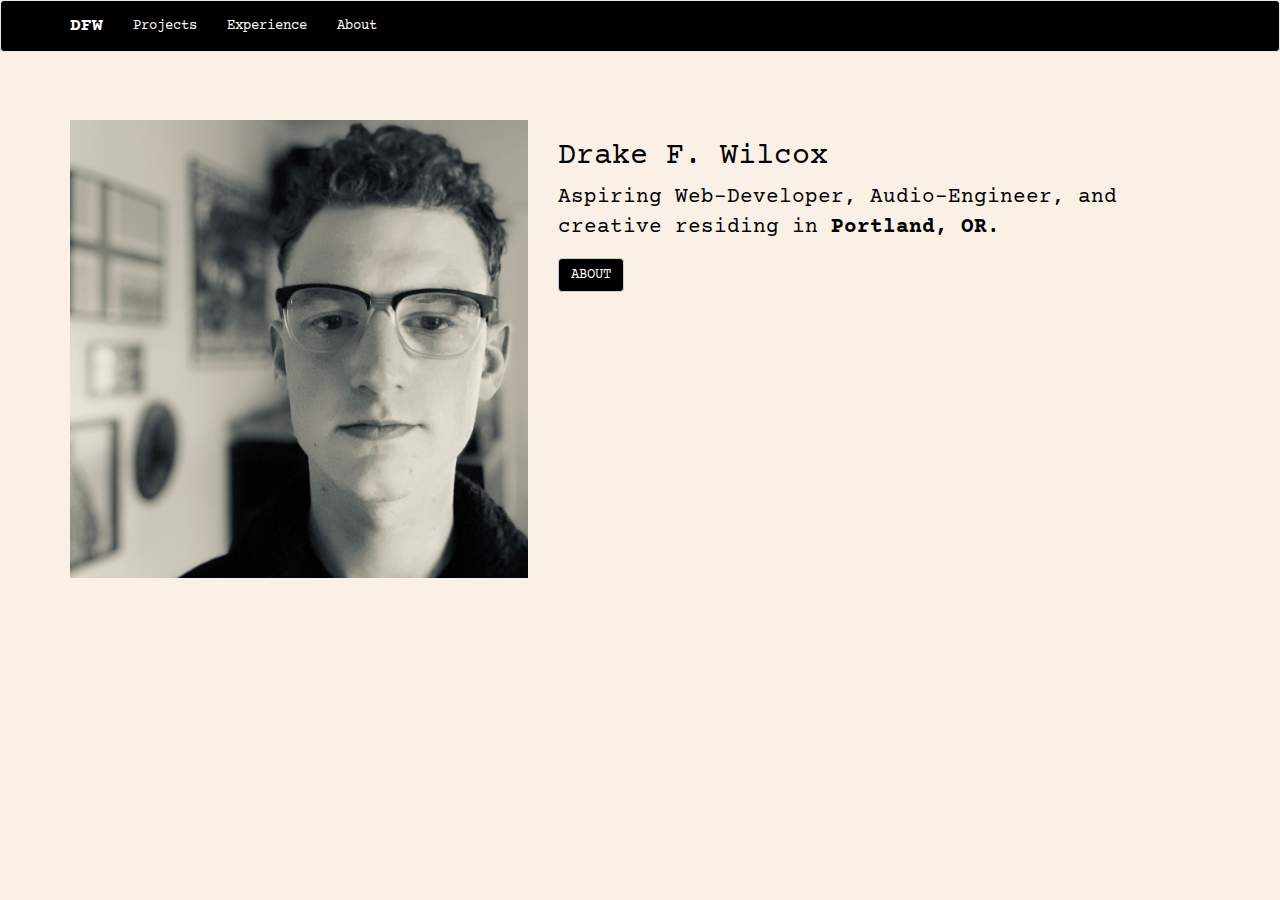
<file: index.html>
<!DOCTYPE html>
<html lang="en">
  <head>
    <meta charset="UTF-8">
    <meta name="viewport" content="width=device-width, initial-scale=1.0">
    <meta http-equiv="X-UA-Compatible" content="ie=edge">
    <link rel="stylesheet" href="css/bootstrap.css">
    <link rel="stylesheet" href="css/styles.css">
    <link href="https://fonts.googleapis.com/css?family=Courier+Prime:400,400i,700,700i&display=swap" rel="stylesheet">
    <title>Portfolio</title>
  </head>
  <body>
    <nav class="navbar navbar-default">
      <div class="container">
        <div class="navbar-header">
          <a href="index.html" class="navbar-brand"><strong>DFW</strong></a>
        </div>
        <ul class="nav navbar-nav">
          <li><a href="projects.html">Projects</a></li>
          <li><a href="experience.html">Experience</a></li>
          <li><a href="about.html">About</a></li>
        </ul>
      </div>
    </nav>
    <div class="container jumbotron">
      <div class="row">
        <div class="col-lg-5">
          <img src="img/homephoto.jpg" alt="profile photo">
        </div>
        <div class="col-lg-7">
          <h2>Drake F. Wilcox</h2>
          <p>Aspiring Web-Developer, Audio-Engineer, and creative residing in <strong>Portland, OR.</strong></p>
          <a href="about.html"><button type="button" class="btn btn-default">ABOUT</button></a>
        </div>
      </div>
    </div>
  </body>
</html>
</file>
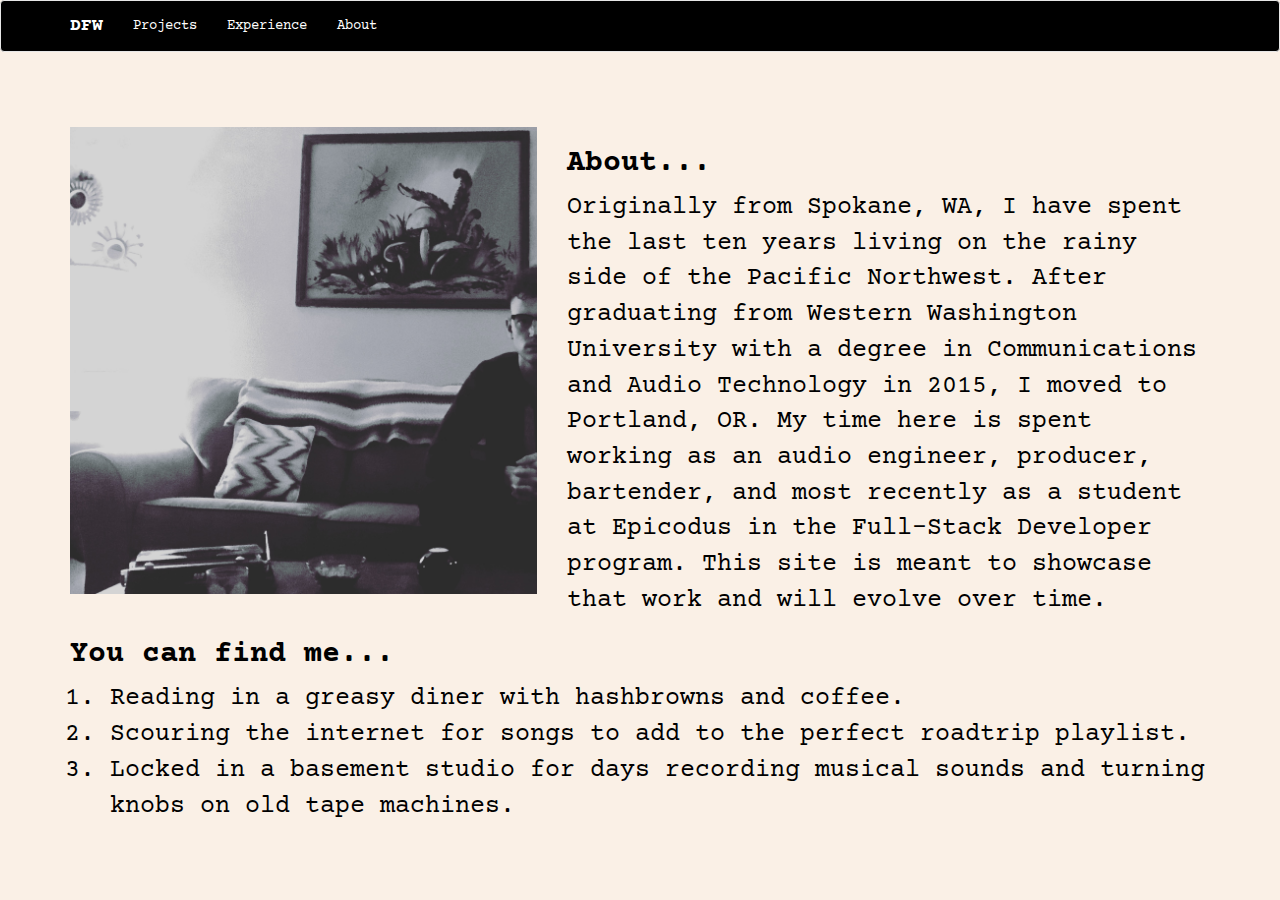
<file: about.html>
<!DOCTYPE html>
<html lang="en">
  <head>
    <meta charset="UTF-8">
    <meta name="viewport" content="width=device-width, initial-scale=1.0">
    <meta http-equiv="X-UA-Compatible" content="ie=edge">
    <link rel="stylesheet" href="css/bootstrap.css">
    <link rel="stylesheet" href="css/styles.css">
    <link href="https://fonts.googleapis.com/css?family=Courier+Prime:400,400i,700,700i&display=swap" rel="stylesheet">
    <title>About</title>
  </head>
  <body>
    <nav class="navbar navbar-default">
      <div class="container">
        <div class="navbar-header">
          <a href="index.html" class="navbar-brand"><strong>DFW</strong></a>
        </div>
        <ul class="nav navbar-nav">
          <li><a href="projects.html">Projects</a></li>
          <li><a href="experience.html">Experience</a></li>
          <li><a href="about.html">About</a></li>
        </ul>
      </div>
    </nav>
    <div class="container about">
      <img class="about-img" src="img/about.JPG" alt="profile photo">
      <div class="about-text">
        <h2><strong>About...</strong></h2>
        <p>Originally from Spokane, WA, I have spent the last ten years living on the rainy side of the Pacific Northwest. After graduating from Western Washington University with a degree in Communications and Audio Technology in 2015, I moved to Portland, OR. My time here is spent working as an audio engineer, producer, bartender, and most recently as a student at Epicodus in the Full-Stack Developer program. This site is meant to showcase that work and will evolve over time.</p>
        <h2><strong>You can find me...</strong></h2>
        <ol>
          <li>Reading in a greasy diner with hashbrowns and coffee.</li>
          <li>Scouring the internet for songs to add to the perfect roadtrip playlist.</li>
          <li>Locked in a basement studio for days recording musical sounds and turning knobs on old tape machines.</li>
        </ol>
      </div>      
    </div>
  </body>
</html>
</file>
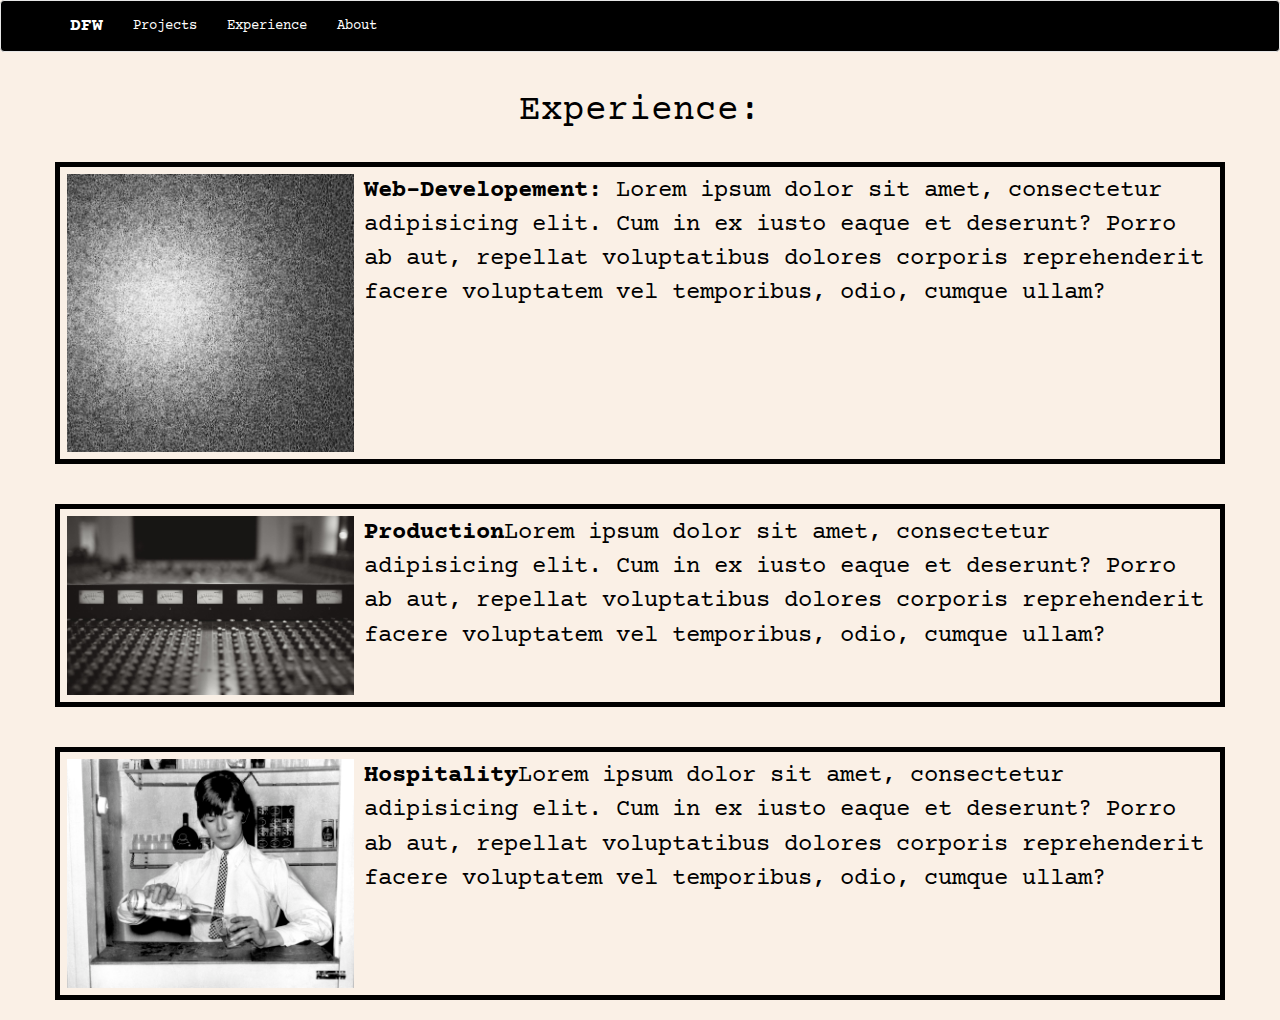
<file: experience.html>
<!DOCTYPE html>
<html lang="en">
  <head>
    <meta charset="UTF-8">
    <meta name="viewport" content="width=device-width, initial-scale=1.0">
    <meta http-equiv="X-UA-Compatible" content="ie=edge">
    <link rel="stylesheet" href="css/bootstrap.css">
    <link rel="stylesheet" href="css/styles.css">
    <link href="https://fonts.googleapis.com/css?family=Courier+Prime:400,400i,700,700i&display=swap" rel="stylesheet">
    <title>Portfolio</title>
  </head>
  <body>
    <nav class="navbar navbar-default">
      <div class="container">
        <div class="navbar-header">
          <a href="index.html" class="navbar-brand"><strong>DFW</strong></a>
        </div>
        <ul class="nav navbar-nav">
          <li><a href="projects.html">Projects</a></li>
          <li><a href="experience.html">Experience</a></li>
          <li><a href="about.html">About</a></li>
        </ul>
      </div>
    </nav>
    <div class="boxpage">
      <h1 class="project-head">Experience:</h1>
      <div class="container experience">
        <img class="eximg" src="img/Web-Developement.png" alt="Web-Developement">
        <p><span class="extitle">Web-Developement:</span> Lorem ipsum dolor sit amet, consectetur adipisicing elit. Cum in ex iusto eaque et deserunt? Porro ab aut, repellat voluptatibus dolores corporis reprehenderit facere voluptatem vel temporibus, odio, cumque ullam?</p>
      </div>
      <div class="container experience">
        <img class="eximg" src="img/Studio.jpg" alt="Web-Developement">
        <p><span class="extitle">Production</span>Lorem ipsum dolor sit amet, consectetur adipisicing elit. Cum in ex iusto eaque et deserunt? Porro ab aut, repellat voluptatibus dolores corporis reprehenderit facere voluptatem vel temporibus, odio, cumque ullam?</p>
      </div>
      <div class="container experience">
        <img class="eximg" src="img/bartender.jpeg" alt="Web-Developement">
        <p><span class="extitle">Hospitality</span>Lorem ipsum dolor sit amet, consectetur adipisicing elit. Cum in ex iusto eaque et deserunt? Porro ab aut, repellat voluptatibus dolores corporis reprehenderit facere voluptatem vel temporibus, odio, cumque ullam?</p>
      </div>
    </div>
  </body>
</html>
</file>
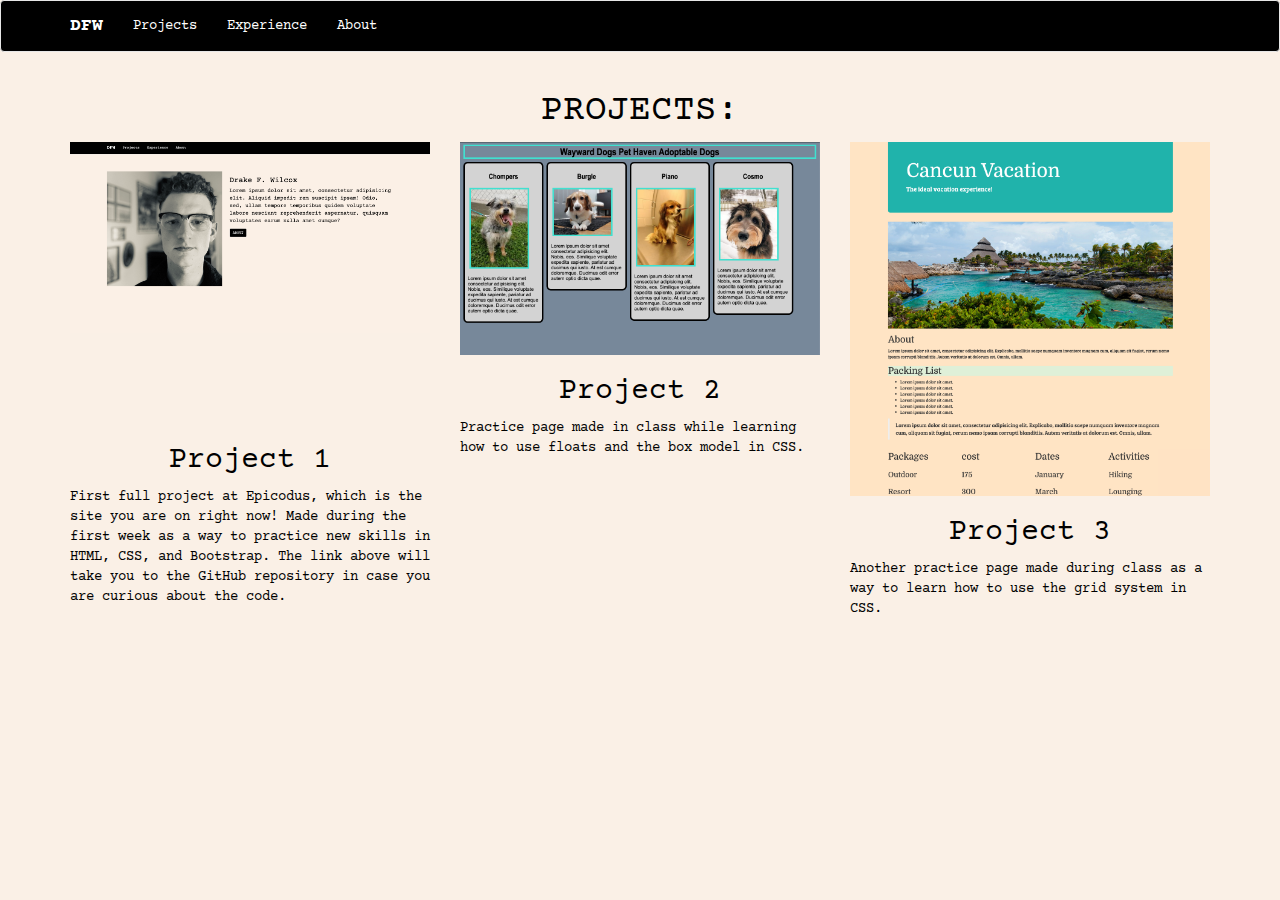
<file: projects.html>
<!DOCTYPE html>
<html lang="en">
  <head>
    <meta charset="UTF-8">
    <meta name="viewport" content="width=device-width, initial-scale=1.0">
    <meta http-equiv="X-UA-Compatible" content="ie=edge">
    <link rel="stylesheet" href="css/bootstrap.css">
    <link rel="stylesheet" href="css/styles.css">
    <link href="https://fonts.googleapis.com/css?family=Courier+Prime:400,400i,700,700i&display=swap" rel="stylesheet">
    <title>Portfolio</title>
  </head>
  <body>
    <nav class="navbar navbar-default">
      <div class="container">
        <div class="navbar-header">
          <a href="index.html" class="navbar-brand"><strong>DFW</strong></a>
        </div>
        <ul class="nav navbar-nav">
          <li><a href="projects.html">Projects</a></li>
          <li><a href="experience.html">Experience</a></li>
          <li><a href="about.html">About</a></li>
        </ul>
      </div>
    </nav>
    <div class= "container special">
      <h1 class="project-head">PROJECTS:</h1>
      <div class="row">
        <div class="col-lg-4">
          <a href="https://github.com/drakewilcox/portfolio"><img src="img/project1.png" alt="Project 1"></a>
          <h2 class="title">Project 1</h2>
          <p>First full project at Epicodus, which is the site you are on right now! Made during the first week as a way to practice new skills in HTML, CSS, and Bootstrap. The link above will take you to the GitHub repository in case you are curious about the code.</p>
        </div>
        <div class="col-lg-4">
          <a href="https://github.com/drakewilcox/waywarddogs"><img src="img/wayward-dogs.png" alt="Project 2"></a>
          <h2 class="title">Project 2</h2>
          <p>Practice page made in class while learning how to use floats and the box model in CSS.</p>
        </div>
        <div class="col-lg-4">
          <a href="https://github.com/drakewilcox/cancun"><img src="img/cancun.png" alt="Project 3"></a>
          <h2 class="title">Project 3</h2>
          <p>Another practice page made during class as a way to learn how to use the grid system in CSS.</p>
        </div>
      </div>
    </div>
  </body>
</html>
</file>
<file: css/styles.css>
.btn {
  background-color: black;
  color: white;
}
body {
  font-family: 'courier prime';
}
.jumbotron {
  color: black;
  background-color: linen;
}
body {
  background-color: linen;
  color: white;
}
.navbar-brand {
  color: white !important;
}
.navbar-default {
  background-color: black;
}
.nav.navbar-nav li a {
  color: white;
}
.special {
  color: black;
}
.project-head {
  text-align: center;
  color: black 
}
.title {
  text-align: center;
}
.about {
  margin-top: 75px;
}
.about-img {
  width: 41%;
  float: left;
  margin-right: 30px;
}
.about-text {
  font-size: 25px;
  color: black;
}
img {
  width: 100%;
}
.experience {
  border-style: solid;
  border-width: 5px;
  border-color: black;
  color: black;
  padding: 7px;
  display: flex;
  margin: 20px;
}
.row-1 {
  margin: 30px;
}
.web-dev {
  color: black;
}
.exheader {
  color:black
}
.eximg {
  width: 25%;
  height: 100%;
  margin-right: 10px;
}
.boxpage {
  font-size: x-large;
  display: flex;
  flex-direction: column;
  align-items: center;
}
.extitle {
  font-weight: bold;
}
</file>
